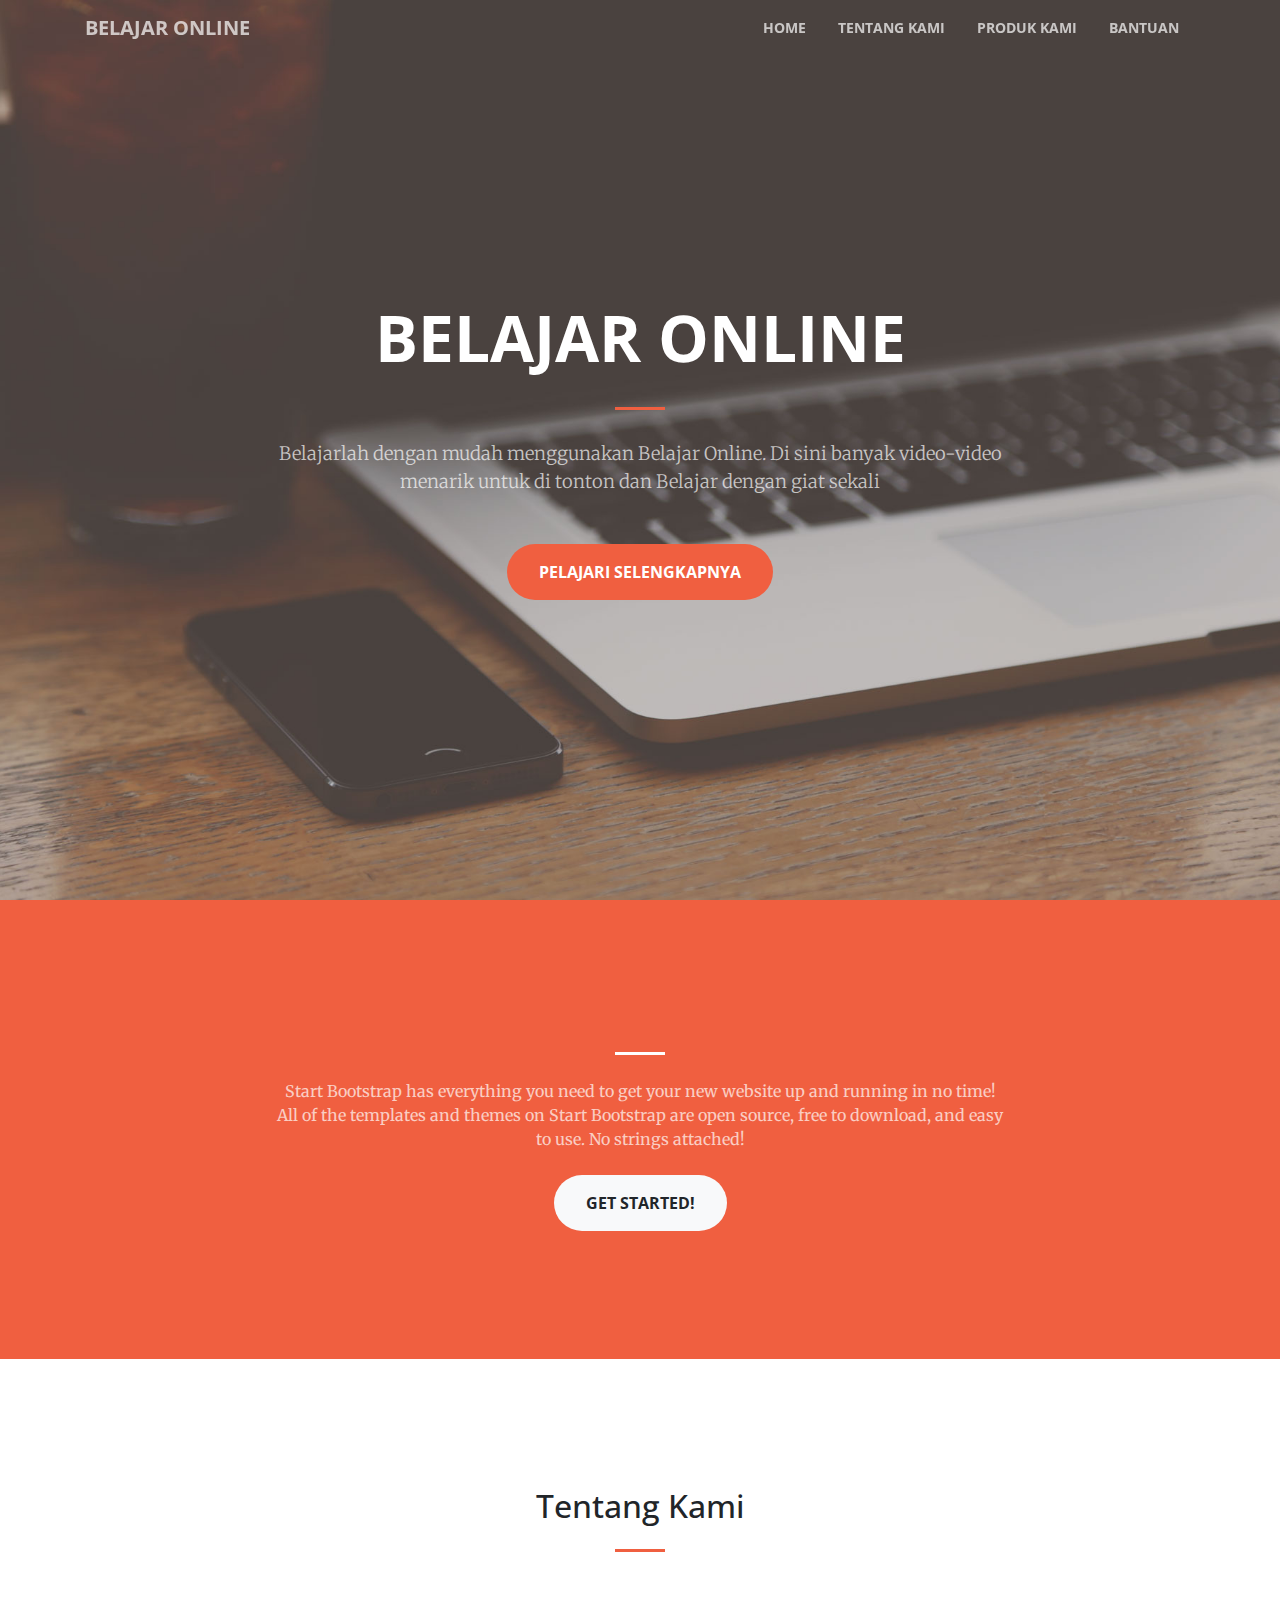
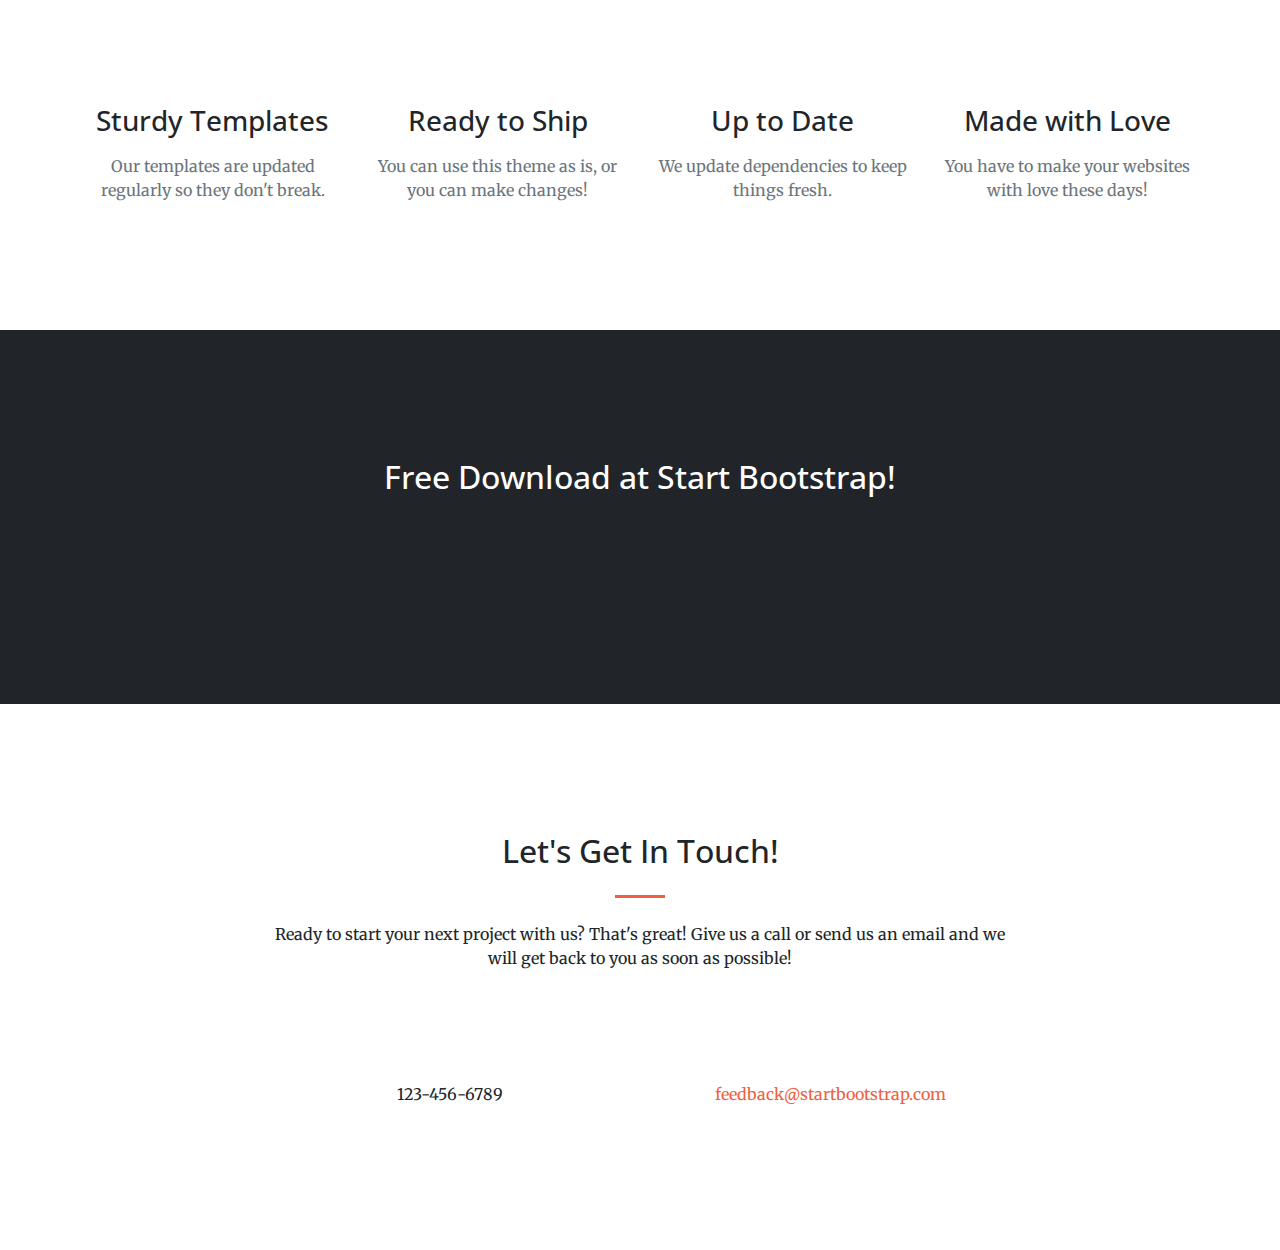
<file: index.html>
<!DOCTYPE html>
<html lang="en">

  <head>

    <meta charset="utf-8">
    <meta name="viewport" content="width=device-width, initial-scale=1, shrink-to-fit=no">
    <meta name="description" content="">
    <meta name="author" content="">
    <meta name="propeller" content="d1b046d1810a334787a010eb385ed30d">

    <title>Belajar Online</title>

    <!-- Bootstrap core CSS -->
    <link href="vendor/bootstrap/css/bootstrap.min.css" rel="stylesheet">

    <!-- Custom fonts for this template -->
    <link href="vendor/font-awesome/css/font-awesome.min.css" rel="stylesheet" type="text/css">
    <link href='https://fonts.googleapis.com/css?family=Open+Sans:300italic,400italic,600italic,700italic,800italic,400,300,600,700,800' rel='stylesheet' type='text/css'>
    <link href='https://fonts.googleapis.com/css?family=Merriweather:400,300,300italic,400italic,700,700italic,900,900italic' rel='stylesheet' type='text/css'>

    <!-- Plugin CSS -->
    <link href="vendor/magnific-popup/magnific-popup.css" rel="stylesheet">

    <!-- Custom styles for this template -->
    <link href="css/creative.min.css" rel="stylesheet">

  </head>

  <body id="page-top">

    <!-- Navigation -->
    <nav class="navbar navbar-expand-lg navbar-light fixed-top" id="mainNav">
      <div class="container">
        <a class="navbar-brand js-scroll-trigger" href="#page-top">Belajar Online</a>
        <button class="navbar-toggler navbar-toggler-right" type="button" data-toggle="collapse" data-target="#navbarResponsive" aria-controls="navbarResponsive" aria-expanded="false" aria-label="Toggle navigation">
          <span class="navbar-toggler-icon"></span>
        </button>
        <div class="collapse navbar-collapse" id="navbarResponsive">
          <ul class="navbar-nav ml-auto">
            <li class="nav-item">
              <a class="nav-link js-scroll-trigger" href="#about">Home</a>
            </li>
            <li class="nav-item">
              <a class="nav-link js-scroll-trigger" href="#services">Tentang Kami</a>
            </li>
            <li class="nav-item">
              <a class="nav-link js-scroll-trigger" href="#portfolio">Produk Kami</a>
            </li>
            <li class="nav-item">
              <a class="nav-link js-scroll-trigger" href="#contact">Bantuan</a>
            </li>
          </ul>
        </div>
      </div>
    </nav>

    <header class="masthead text-center text-white d-flex">
      <div class="container my-auto">
        <div class="row">
          <div class="col-lg-10 mx-auto">
            <h1 class="text-uppercase">
              <strong>BELAJAR ONLINE</strong>
            </h1>
            <hr>
          </div>
          <div class="col-lg-8 mx-auto">
            <p class="text-faded mb-5">Belajarlah dengan mudah menggunakan Belajar Online. Di sini banyak video-video menarik untuk di tonton dan Belajar dengan giat sekali</p>
            <a class="btn btn-primary btn-xl js-scroll-trigger" href="#about">Pelajari Selengkapnya</a>
          </div>
        </div>
      </div>
    </header>

    <section class="bg-primary" id="about">
      <div class="container">
        <div class="row">
          <div class="col-lg-8 mx-auto text-center">
            <h2 class="section-heading text-white"></h2>
            <hr class="light my-4">
            <p class="text-faded mb-4">Start Bootstrap has everything you need to get your new website up and running in no time! All of the templates and themes on Start Bootstrap are open source, free to download, and easy to use. No strings attached!</p>
            <a class="btn btn-light btn-xl js-scroll-trigger" href="#services">Get Started!</a>
          </div>
        </div>
      </div>
    </section>

    <section id="services">
      <div class="container">
        <div class="row">
          <div class="col-lg-12 text-center">
            <h2 class="section-heading">Tentang Kami</h2>
            <hr class="my-4">
          </div>
        </div>
      </div>
      <div class="container">
        <div class="row">
          <div class="col-lg-3 col-md-6 text-center">
            <div class="service-box mt-5 mx-auto">
              <i class="fa fa-4x fa-diamond text-primary mb-3 sr-icons"></i>
              <h3 class="mb-3">Sturdy Templates</h3>
              <p class="text-muted mb-0">Our templates are updated regularly so they don't break.</p>
            </div>
          </div>
          <div class="col-lg-3 col-md-6 text-center">
            <div class="service-box mt-5 mx-auto">
              <i class="fa fa-4x fa-paper-plane text-primary mb-3 sr-icons"></i>
              <h3 class="mb-3">Ready to Ship</h3>
              <p class="text-muted mb-0">You can use this theme as is, or you can make changes!</p>
            </div>
          </div>
          <div class="col-lg-3 col-md-6 text-center">
            <div class="service-box mt-5 mx-auto">
              <i class="fa fa-4x fa-newspaper-o text-primary mb-3 sr-icons"></i>
              <h3 class="mb-3">Up to Date</h3>
              <p class="text-muted mb-0">We update dependencies to keep things fresh.</p>
            </div>
          </div>
          <div class="col-lg-3 col-md-6 text-center">
            <div class="service-box mt-5 mx-auto">
              <i class="fa fa-4x fa-heart text-primary mb-3 sr-icons"></i>
              <h3 class="mb-3">Made with Love</h3>
              <p class="text-muted mb-0">You have to make your websites with love these days!</p>
            </div>
          </div>
        </div>
      </div>
    </section>

    

    <section class="bg-dark text-white">
      <div class="container text-center">
        <h2 class="mb-4">Free Download at Start Bootstrap!</h2>
        <a class="btn btn-light btn-xl sr-button" href="http://startbootstrap.com/template-overviews/creative/">Download Now!</a>
      </div>
    </section>

    <section id="contact">
      <div class="container">
        <div class="row">
          <div class="col-lg-8 mx-auto text-center">
            <h2 class="section-heading">Let's Get In Touch!</h2>
            <hr class="my-4">
            <p class="mb-5">Ready to start your next project with us? That's great! Give us a call or send us an email and we will get back to you as soon as possible!</p>
          </div>
        </div>
        <div class="row">
          <div class="col-lg-4 ml-auto text-center">
            <i class="fa fa-phone fa-3x mb-3 sr-contact"></i>
            <p>123-456-6789</p>
          </div>
          <div class="col-lg-4 mr-auto text-center">
            <i class="fa fa-envelope-o fa-3x mb-3 sr-contact"></i>
            <p>
              <a href="mailto:your-email@your-domain.com">feedback@startbootstrap.com</a>
            </p>
          </div>
        </div>
      </div>
    </section>

    <!-- Bootstrap core JavaScript -->
    <script src="vendor/jquery/jquery.min.js"></script>
    <script src="vendor/bootstrap/js/bootstrap.bundle.min.js"></script>

    <!-- Plugin JavaScript -->
    <script src="vendor/jquery-easing/jquery.easing.min.js"></script>
    <script src="vendor/scrollreveal/scrollreveal.min.js"></script>
    <script src="vendor/magnific-popup/jquery.magnific-popup.min.js"></script>

    <!-- Custom scripts for this template -->
    <script src="js/creative.min.js"></script>

  </body>

</html>
</file>
<file: css/creative.min.css>
body,html{width:100%;height:100%}body{font-family:Merriweather,'Helvetica Neue',Arial,sans-serif}hr{max-width:50px;border-width:3px;border-color:#f05f40}hr.light{border-color:#fff}a{color:#f05f40;-webkit-transition:all .2s;-moz-transition:all .2s;transition:all .2s}a:hover{color:#f05f40}h1,h2,h3,h4,h5,h6{font-family:'Open Sans','Helvetica Neue',Arial,sans-serif}.bg-primary{background-color:#f05f40!important}.bg-dark{background-color:#212529!important}.text-faded{color:rgba(255,255,255,.7)}section{padding:8rem 0}.section-heading{margin-top:0}::-moz-selection{color:#fff;background:#212529;text-shadow:none}::selection{color:#fff;background:#212529;text-shadow:none}img::selection{color:#fff;background:0 0}img::-moz-selection{color:#fff;background:0 0}#mainNav{border-bottom:1px solid rgba(33,37,41,.1);background-color:#fff;font-family:'Open Sans','Helvetica Neue',Arial,sans-serif;-webkit-transition:all .2s;-moz-transition:all .2s;transition:all .2s}#mainNav .navbar-brand{font-weight:700;text-transform:uppercase;color:#f05f40;font-family:'Open Sans','Helvetica Neue',Arial,sans-serif}#mainNav .navbar-brand:focus,#mainNav .navbar-brand:hover{color:#f05f40}#mainNav .navbar-nav>li.nav-item>a.nav-link,#mainNav .navbar-nav>li.nav-item>a.nav-link:focus{font-size:.9rem;font-weight:700;text-transform:uppercase;color:#212529}#mainNav .navbar-nav>li.nav-item>a.nav-link:focus:hover,#mainNav .navbar-nav>li.nav-item>a.nav-link:hover{color:#f05f40}#mainNav .navbar-nav>li.nav-item>a.nav-link.active,#mainNav .navbar-nav>li.nav-item>a.nav-link:focus.active{color:#f05f40!important;background-color:transparent}#mainNav .navbar-nav>li.nav-item>a.nav-link.active:hover,#mainNav .navbar-nav>li.nav-item>a.nav-link:focus.active:hover{background-color:transparent}@media (min-width:992px){#mainNav{border-color:transparent;background-color:transparent}#mainNav .navbar-brand{color:rgba(255,255,255,.7)}#mainNav .navbar-brand:focus,#mainNav .navbar-brand:hover{color:#fff}#mainNav .navbar-nav>li.nav-item>a.nav-link{padding:.5rem 1rem}#mainNav .navbar-nav>li.nav-item>a.nav-link,#mainNav .navbar-nav>li.nav-item>a.nav-link:focus{color:rgba(255,255,255,.7)}#mainNav .navbar-nav>li.nav-item>a.nav-link:focus:hover,#mainNav .navbar-nav>li.nav-item>a.nav-link:hover{color:#fff}#mainNav.navbar-shrink{border-bottom:1px solid rgba(33,37,41,.1);background-color:#fff}#mainNav.navbar-shrink .navbar-brand{color:#f05f40}#mainNav.navbar-shrink .navbar-brand:focus,#mainNav.navbar-shrink .navbar-brand:hover{color:#f05f40}#mainNav.navbar-shrink .navbar-nav>li.nav-item>a.nav-link,#mainNav.navbar-shrink .navbar-nav>li.nav-item>a.nav-link:focus{color:#212529}#mainNav.navbar-shrink .navbar-nav>li.nav-item>a.nav-link:focus:hover,#mainNav.navbar-shrink .navbar-nav>li.nav-item>a.nav-link:hover{color:#f05f40}}header.masthead{padding-top:10rem;padding-bottom:calc(10rem - 56px);background-image:url(../img/header.jpg);background-position:center center;-webkit-background-size:cover;-moz-background-size:cover;-o-background-size:cover;background-size:cover}header.masthead hr{margin-top:30px;margin-bottom:30px}header.masthead h1{font-size:2rem}header.masthead p{font-weight:300}@media (min-width:768px){header.masthead p{font-size:1.15rem}}@media (min-width:992px){header.masthead{height:100vh;min-height:650px;padding-top:0;padding-bottom:0}header.masthead h1{font-size:3rem}}@media (min-width:1200px){header.masthead h1{font-size:4rem}}.service-box{max-width:400px}.portfolio-box{position:relative;display:block;max-width:650px;margin:0 auto}.portfolio-box .portfolio-box-caption{position:absolute;bottom:0;display:block;width:100%;height:100%;text-align:center;opacity:0;color:#fff;background:rgba(240,95,64,.9);-webkit-transition:all .2s;-moz-transition:all .2s;transition:all .2s}.portfolio-box .portfolio-box-caption .portfolio-box-caption-content{position:absolute;top:50%;width:100%;transform:translateY(-50%);text-align:center}.portfolio-box .portfolio-box-caption .portfolio-box-caption-content .project-category,.portfolio-box .portfolio-box-caption .portfolio-box-caption-content .project-name{padding:0 15px;font-family:'Open Sans','Helvetica Neue',Arial,sans-serif}.portfolio-box .portfolio-box-caption .portfolio-box-caption-content .project-category{font-size:14px;font-weight:600;text-transform:uppercase}.portfolio-box .portfolio-box-caption .portfolio-box-caption-content .project-name{font-size:18px}.portfolio-box:hover .portfolio-box-caption{opacity:1}.portfolio-box:focus{outline:0}@media (min-width:768px){.portfolio-box .portfolio-box-caption .portfolio-box-caption-content .project-category{font-size:16px}.portfolio-box .portfolio-box-caption .portfolio-box-caption-content .project-name{font-size:22px}}.text-primary{color:#f05f40!important}.btn{font-weight:700;text-transform:uppercase;border:none;border-radius:300px;font-family:'Open Sans','Helvetica Neue',Arial,sans-serif}.btn-xl{padding:1rem 2rem}.btn-primary{background-color:#f05f40;border-color:#f05f40}.btn-primary:active,.btn-primary:focus,.btn-primary:hover{color:#fff;background-color:#ee4b28!important}.btn-primary:active,.btn-primary:focus{box-shadow:0 0 0 .2rem rgba(240,95,64,.5)!important}
</file>
